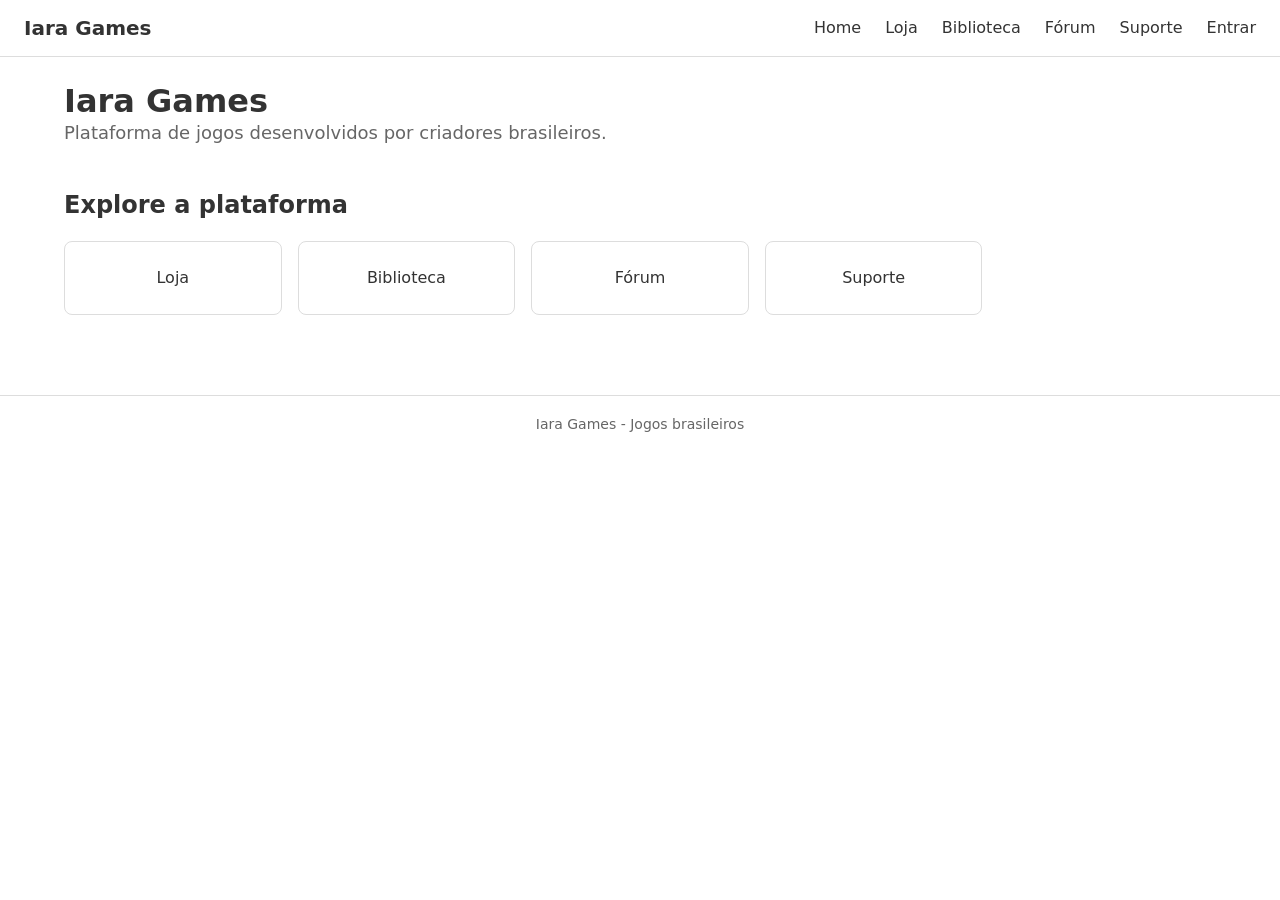
<file: index.html>
<!DOCTYPE html>
<html lang="pt-BR">
<head>
    <meta charset="UTF-8">
    <meta name="viewport" content="width=device-width, initial-scale=1.0">
    <title>Iara Games - Jogos brasileiros</title>
    <link rel="stylesheet" href="./css/style.css">
</head>
<body>
    <header class="header">
        <a href="./index.html" class="logo">Iara Games</a>
        <nav class="nav">
            <a href="./index.html">Home</a>
            <a href="./pages/loja.html">Loja</a>
            <a href="./pages/biblioteca.html">Biblioteca</a>
            <a href="./pages/forum.html">Fórum</a>
            <a href="./pages/suporte.html">Suporte</a>
            <a href="./pages/login.html">Entrar</a>
        </nav>
    </header>

    <main class="main">
        <section class="hero">
            <h1>Iara Games</h1>
            <p>Plataforma de jogos desenvolvidos por criadores brasileiros.</p>
        </section>

        <section class="areas">
            <h2>Explore a plataforma</h2>
            <div class="cards">
                <a href="./pages/loja.html" class="card">Loja</a>
                <a href="./pages/biblioteca.html" class="card">Biblioteca</a>
                <a href="./pages/forum.html" class="card">Fórum</a>
                <a href="./pages/suporte.html" class="card">Suporte</a>
            </div>
        </section>
    </main>

    <footer class="footer">
        <p>Iara Games - Jogos brasileiros</p>
    </footer>
</body>
</html>
</file>
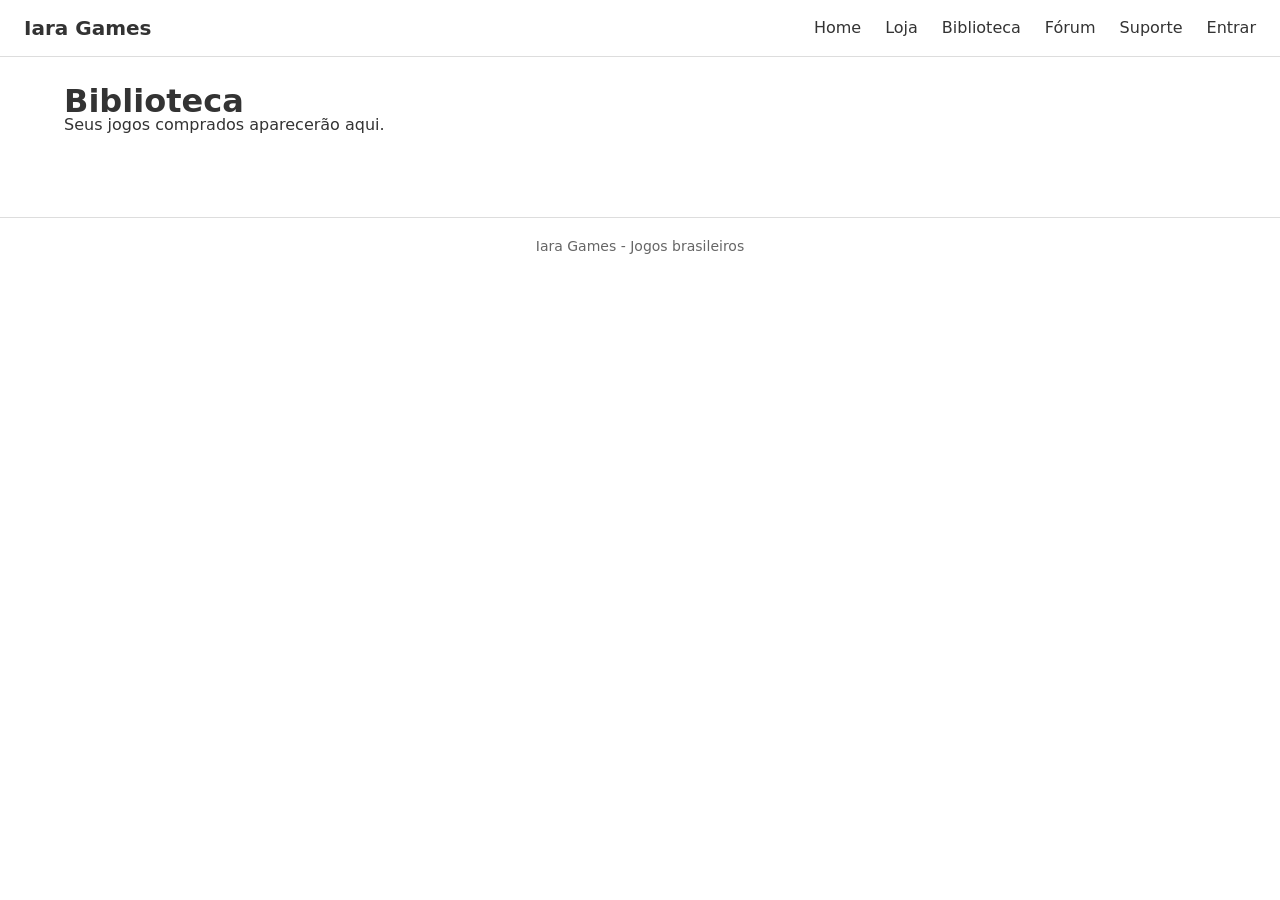
<file: pages/biblioteca.html>
<!DOCTYPE html>
<html lang="pt-BR">
<head>
    <meta charset="UTF-8">
    <meta name="viewport" content="width=device-width, initial-scale=1.0">
    <title>Biblioteca - Iara Games</title>
    <link rel="stylesheet" href="../css/style.css">
</head>
<body>
    <header class="header">
        <a href="../index.html" class="logo">Iara Games</a>
        <nav class="nav">
            <a href="../index.html">Home</a>
            <a href="./loja.html">Loja</a>
            <a href="./biblioteca.html">Biblioteca</a>
            <a href="./forum.html">Fórum</a>
            <a href="./suporte.html">Suporte</a>
            <a href="./login.html">Entrar</a>
        </nav>
    </header>

    <main class="main">
        <h1>Biblioteca</h1>
        <p>Seus jogos comprados aparecerão aqui.</p>
    </main>

    <footer class="footer">
        <p>Iara Games - Jogos brasileiros</p>
    </footer>
</body>
</html>
</file>
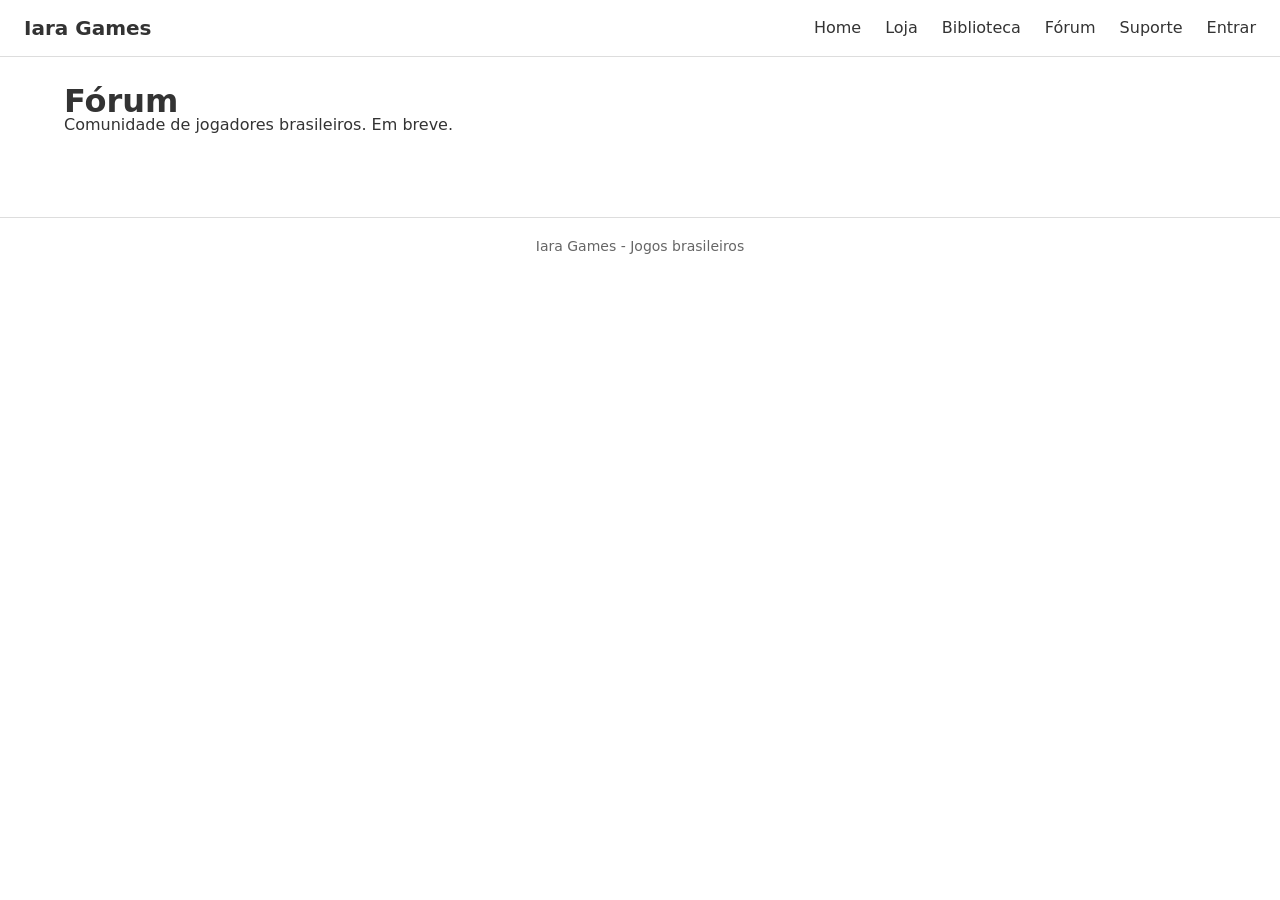
<file: pages/forum.html>
<!DOCTYPE html>
<html lang="pt-BR">
<head>
    <meta charset="UTF-8">
    <meta name="viewport" content="width=device-width, initial-scale=1.0">
    <title>Fórum - Iara Games</title>
    <link rel="stylesheet" href="../css/style.css">
</head>
<body>
    <header class="header">
        <a href="../index.html" class="logo">Iara Games</a>
        <nav class="nav">
            <a href="../index.html">Home</a>
            <a href="./loja.html">Loja</a>
            <a href="./biblioteca.html">Biblioteca</a>
            <a href="./forum.html">Fórum</a>
            <a href="./suporte.html">Suporte</a>
            <a href="./login.html">Entrar</a>
        </nav>
    </header>

    <main class="main">
        <h1>Fórum</h1>
        <p>Comunidade de jogadores brasileiros. Em breve.</p>
    </main>

    <footer class="footer">
        <p>Iara Games - Jogos brasileiros</p>
    </footer>
</body>
</html>
</file>
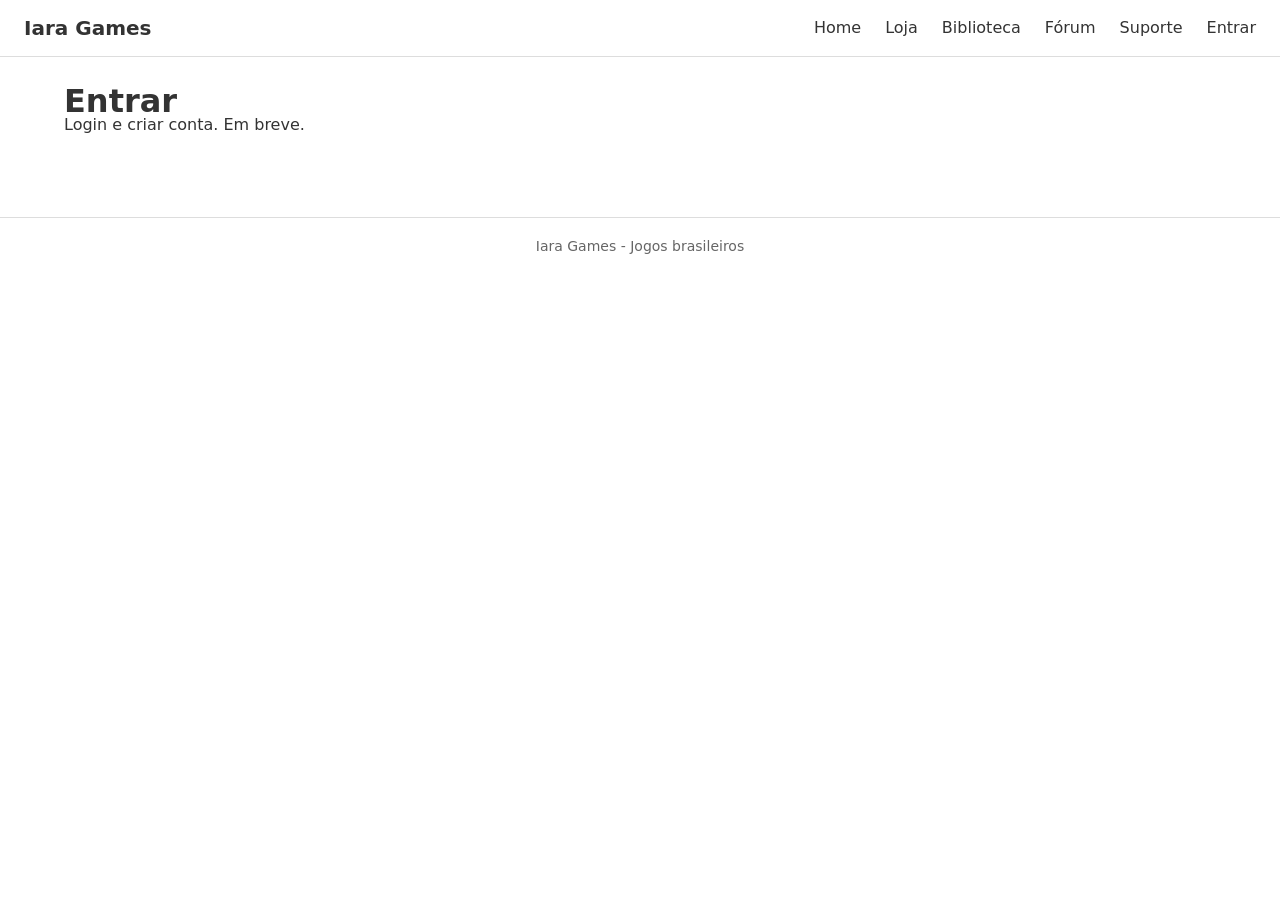
<file: pages/login.html>
<!DOCTYPE html>
<html lang="pt-BR">
<head>
    <meta charset="UTF-8">
    <meta name="viewport" content="width=device-width, initial-scale=1.0">
    <title>Entrar - Iara Games</title>
    <link rel="stylesheet" href="../css/style.css">
</head>
<body>
    <header class="header">
        <a href="../index.html" class="logo">Iara Games</a>
        <nav class="nav">
            <a href="../index.html">Home</a>
            <a href="./loja.html">Loja</a>
            <a href="./biblioteca.html">Biblioteca</a>
            <a href="./forum.html">Fórum</a>
            <a href="./suporte.html">Suporte</a>
            <a href="./login.html">Entrar</a>
        </nav>
    </header>

    <main class="main">
        <h1>Entrar</h1>
        <p>Login e criar conta. Em breve.</p>
    </main>

    <footer class="footer">
        <p>Iara Games - Jogos brasileiros</p>
    </footer>
</body>
</html>
</file>
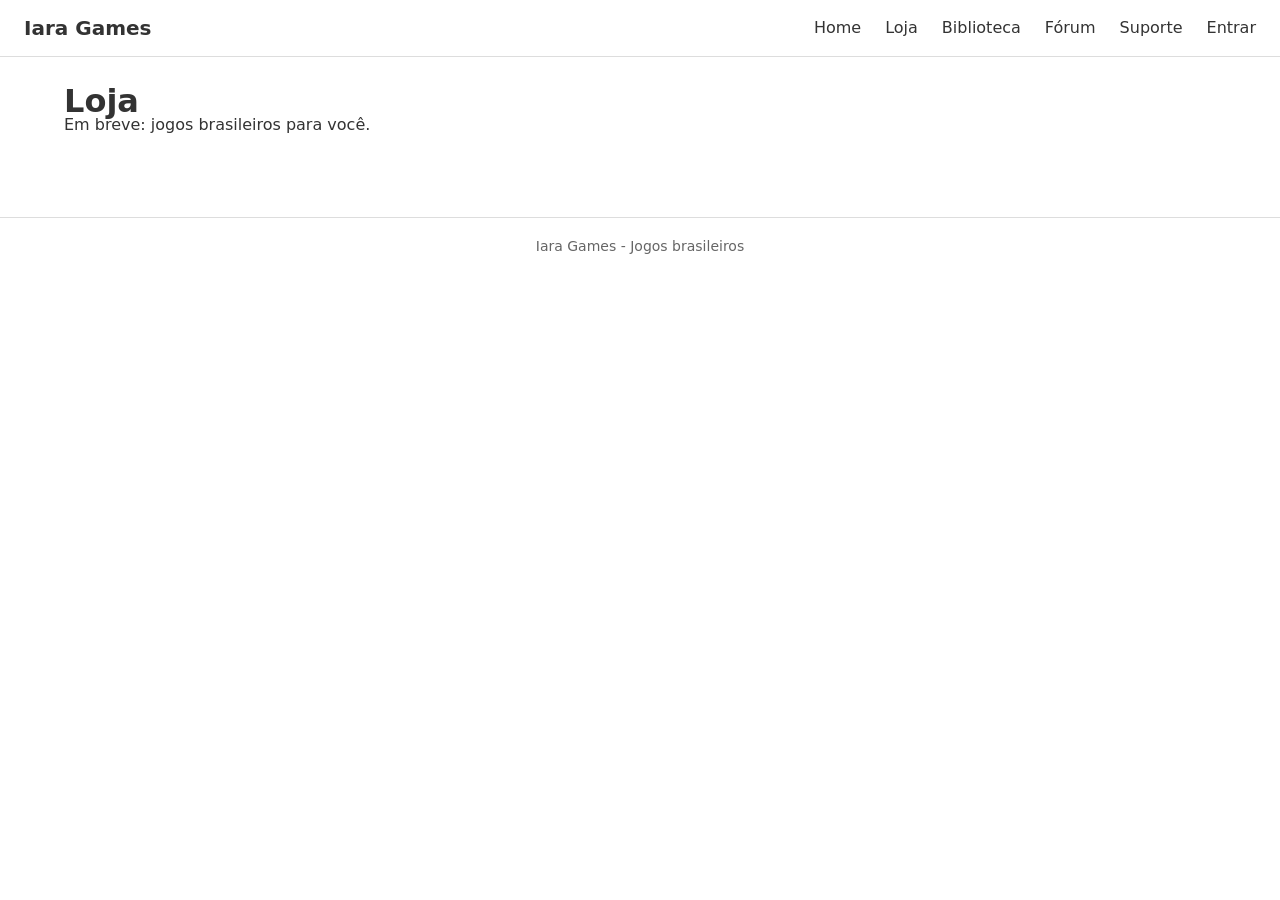
<file: pages/loja.html>
<!DOCTYPE html>
<html lang="pt-BR">
<head>
    <meta charset="UTF-8">
    <meta name="viewport" content="width=device-width, initial-scale=1.0">
    <title>Loja - Iara Games</title>
    <link rel="stylesheet" href="../css/style.css">
</head>
<body>
    <header class="header">
        <a href="../index.html" class="logo">Iara Games</a>
        <nav class="nav">
            <a href="../index.html">Home</a>
            <a href="./loja.html">Loja</a>
            <a href="./biblioteca.html">Biblioteca</a>
            <a href="./forum.html">Fórum</a>
            <a href="./suporte.html">Suporte</a>
            <a href="./login.html">Entrar</a>
        </nav>
    </header>

    <main class="main">
        <h1>Loja</h1>
        <p>Em breve: jogos brasileiros para você.</p>
    </main>

    <footer class="footer">
        <p>Iara Games - Jogos brasileiros</p>
    </footer>
</body>
</html>
</file>
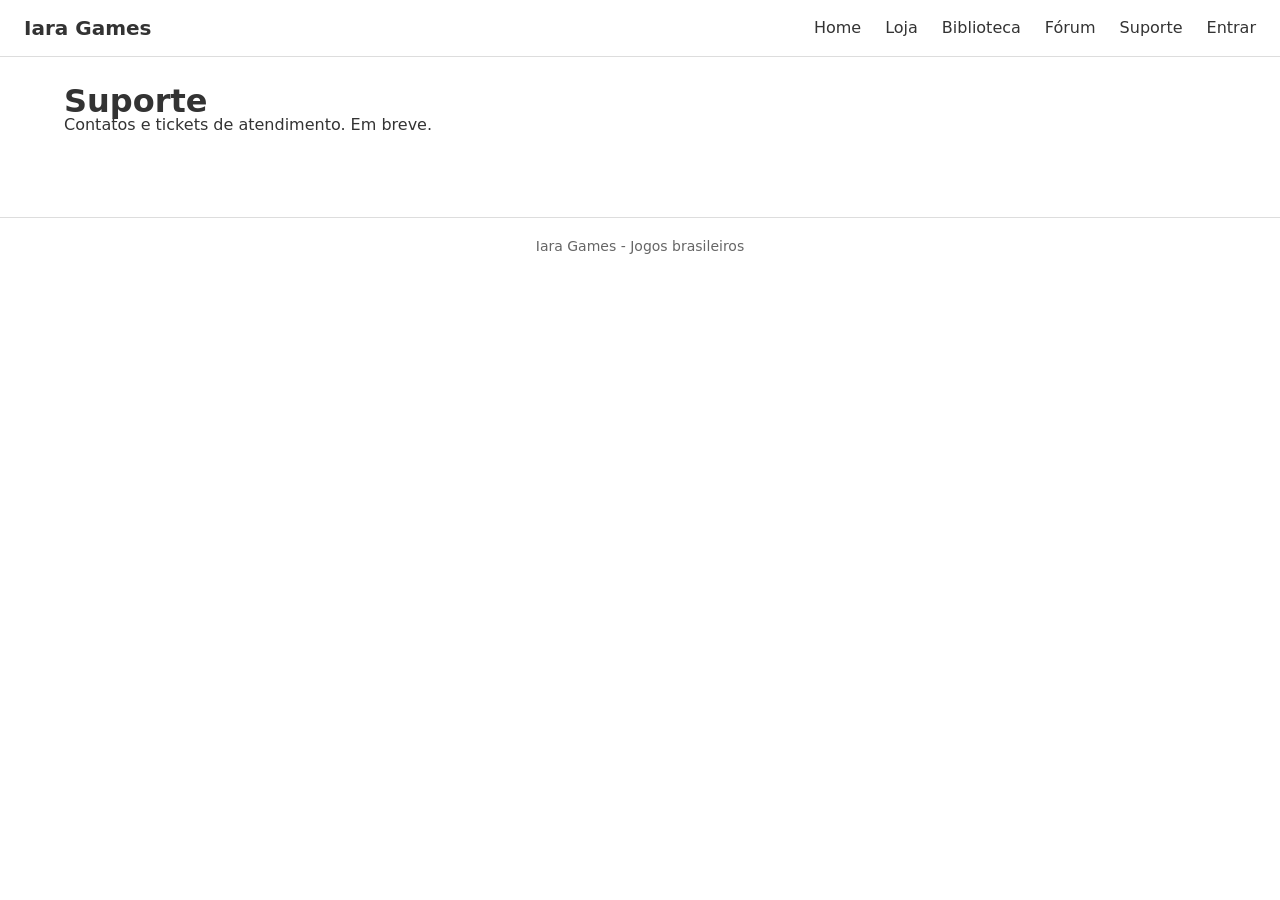
<file: pages/suporte.html>
<!DOCTYPE html>
<html lang="pt-BR">
<head>
    <meta charset="UTF-8">
    <meta name="viewport" content="width=device-width, initial-scale=1.0">
    <title>Suporte - Iara Games</title>
    <link rel="stylesheet" href="../css/style.css">
</head>
<body>
    <header class="header">
        <a href="../index.html" class="logo">Iara Games</a>
        <nav class="nav">
            <a href="../index.html">Home</a>
            <a href="./loja.html">Loja</a>
            <a href="./biblioteca.html">Biblioteca</a>
            <a href="./forum.html">Fórum</a>
            <a href="./suporte.html">Suporte</a>
            <a href="./login.html">Entrar</a>
        </nav>
    </header>

    <main class="main">
        <h1>Suporte</h1>
        <p>Contatos e tickets de atendimento. Em breve.</p>
    </main>

    <footer class="footer">
        <p>Iara Games - Jogos brasileiros</p>
    </footer>
</body>
</html>
</file>
<file: css/style.css>
/* Iara Games - Estilos base (design a definir) */

:root {
    /* Cores a definir */
}

* {
    margin: 0;
    padding: 0;
    box-sizing: border-box;
}

a {
    text-decoration: none;
}

body {
    font-family: system-ui, -apple-system, sans-serif;
    font-size: 16px;
    line-height: 150%;
    color: #333;
    background-color: #fff;
}

/* Header */
.header {
    padding: 16px 24px;
    border-bottom: 1px solid #ddd;
    display: flex;
    justify-content: space-between;
    align-items: center;
}

.logo {
    font-size: 20px;
    font-weight: 700;
    text-decoration: none;
    color: inherit;
}

.nav {
    display: flex;
    gap: 24px;
}

.nav a {
    text-decoration: none;
    color: inherit;
}

.nav a:hover {
    text-decoration: underline;
}

/* Main */
.main {
    max-width: 1200px;
    margin: 0 auto;
    padding: 32px 24px;
}

.hero {
    margin-bottom: 48px;
}

.hero h1 {
    font-size: 32px;
    margin-bottom: 8px;
}

.hero p {
    font-size: 18px;
    color: #666;
}

.areas h2 {
    font-size: 24px;
    margin-bottom: 24px;
}

.cards {
    display: grid;
    grid-template-columns: repeat(auto-fill, minmax(200px, 1fr));
    gap: 16px;
}

.card {
    display: block;
    padding: 24px;
    border: 1px solid #ddd;
    border-radius: 8px;
    text-decoration: none;
    color: inherit;
    text-align: center;
}

.card:hover {
    border-color: #999;
    background-color: #f9f9f9;
}

/* Footer */
.footer {
    padding: 16px 24px;
    border-top: 1px solid #ddd;
    text-align: center;
    color: #666;
    font-size: 14px;
    margin-top: 48px;
}

/* Responsivo */
@media (max-width: 600px) {
    .header {
        flex-direction: column;
        gap: 16px;
    }

    .nav {
        flex-wrap: wrap;
        justify-content: center;
    }
}
</file>
